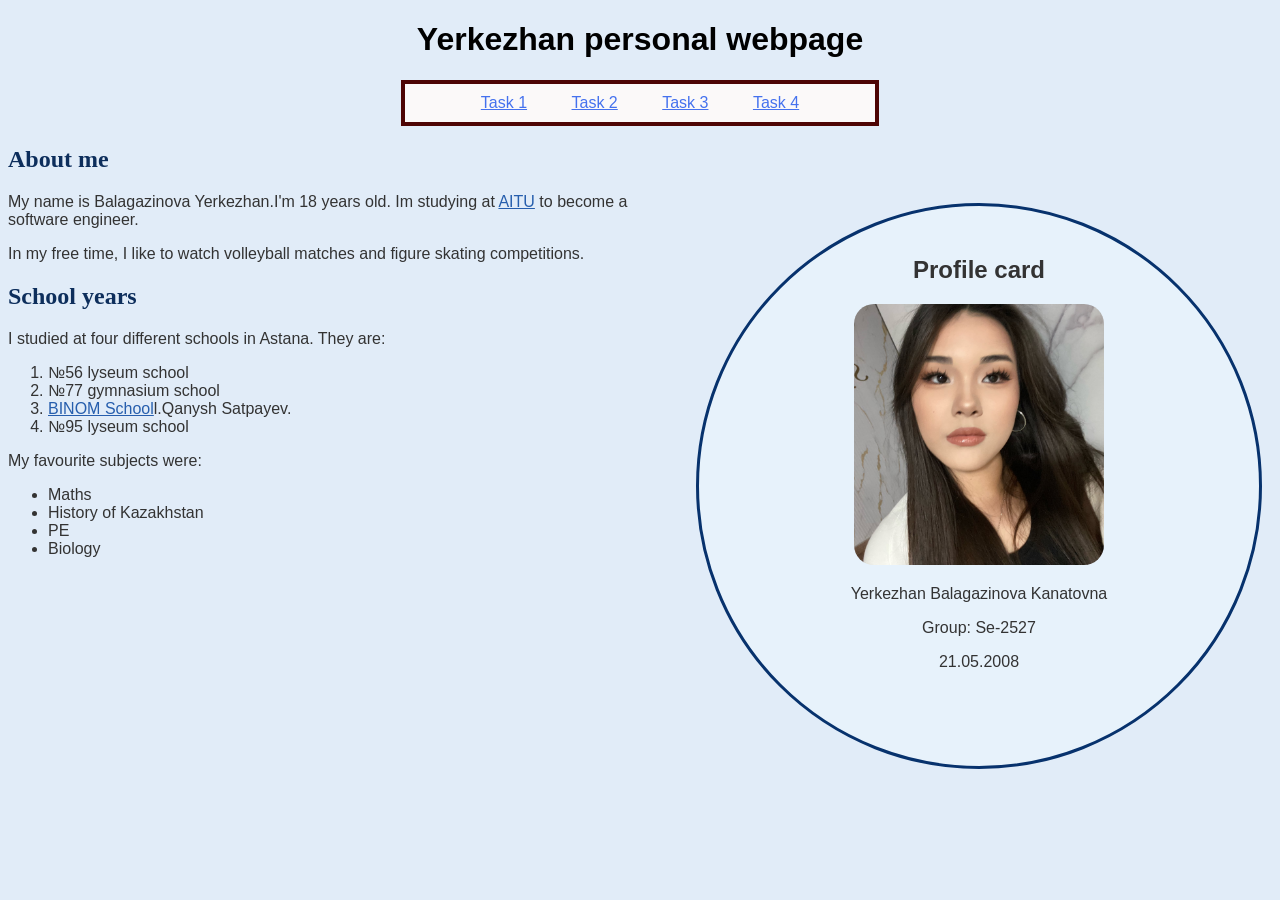
<file: index.html>
<!DOCTYPE html>
<html lang="en">
<head>
    <meta charset="UTF-8">
    <meta name="viewport" content="width=device-width, initial-scale=1.0">
    <title>Yerkezhansite</title>
    <link rel="stylesheet" href="styles.css">
</head>
<body>
    <h1 id="pageTitle">Yerkezhan personal webpage</h1>
    <div class="NavBar">
        <a href="index.html">Task 1</a>
        <a href="task2.html">Task 2</a>
        <a href="task3.html">Task 3</a>
        <a href="task4.html">Task 4</a>
    </div>
    <h2 class="sectionTitle"> About me </h2>
     <div  id="profile-card">
        <h2>Profile card</h2>
        <img src="images/Yerkezhan.jpeg" alt="My photo">
        <p>Yerkezhan Balagazinova Kanatovna</p>
        <p>Group: Se-2527 </p>
        <p>21.05.2008</p>
    </div>
    <p>My name is Balagazinova Yerkezhan.I'm 18 years old. Im studying at <a href="https://astanait.edu.kz/ru/" target="_blank">AITU</a> to become a software engineer.</p>
    <p>In my free time, I like to watch volleyball matches and figure skating competitions.</p>
    <h2 class="sectionTitle">School years</h2>
    <p>I studied at four different schools in Astana. They are:</p>
    <ol>
        <li>№56 lyseum school</li>
        <li>№77 gymnasium school</li>
        <li><a href="https://binom.edu.kz/" target="_blank">BINOM School</a>l.Qanysh Satpayev.</li>
        <li>№95 lyseum school</li>
    </ol>
    <p>My favourite subjects were: </p>
    <ul>
        <li>Maths</li>
        <li>History of Kazakhstan</li>
        <li>PE</li>
        <li>Biology</li>
    </ul>
</body>
</html>
</file>
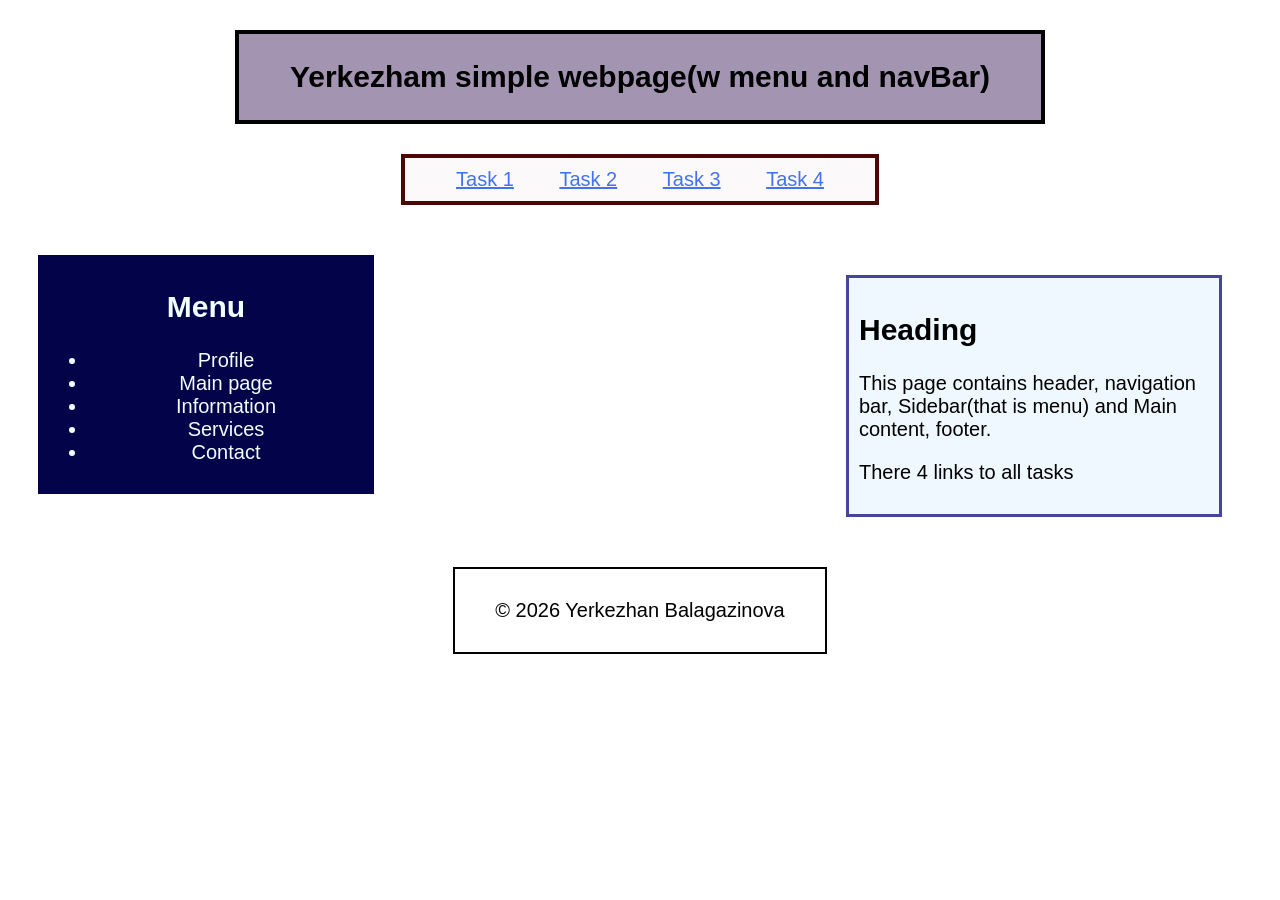
<file: task2.html>
<!DOCTYPE html>
<html lang="en">
<head>
    <meta charset="UTF-8">
    <meta name="viewport" content="width=device-width, initial-scale=1.0">
    <link rel="stylesheet" href="task2.css">
    <title>Simple webpage layout</title>
</head>
<body>
    <div class="header">
        <h2>Yerkezham simple webpage(w menu and navBar)</h2>
    </div>
    <div class="NavBar">
        <a href="index.html">Task 1</a>
        <a href="task2.html">Task 2</a>
        <a href="task3.html">Task 3</a>
        <a href="task4.html">Task 4</a>
    </div>
    <div class="sidebar">
        <h2>Menu</h2>
        <ul>
            <li>Profile</li>
            <li>Main page</li>
            <li>Information</li>
            <li>Services</li>
            <li>Contact</li>
        </ul>
    </div>
    <div class="main-content">
        <h2>Heading</h2>
        <p>This page contains header, navigation bar, Sidebar(that is menu) and Main content, footer.</p>
        <p>There 4 links to all tasks</p>
    </div>
    <div class="footer">
        <p>&copy; 2026 Yerkezhan Balagazinova </p>
    </div>
</body>
</html>
</file>
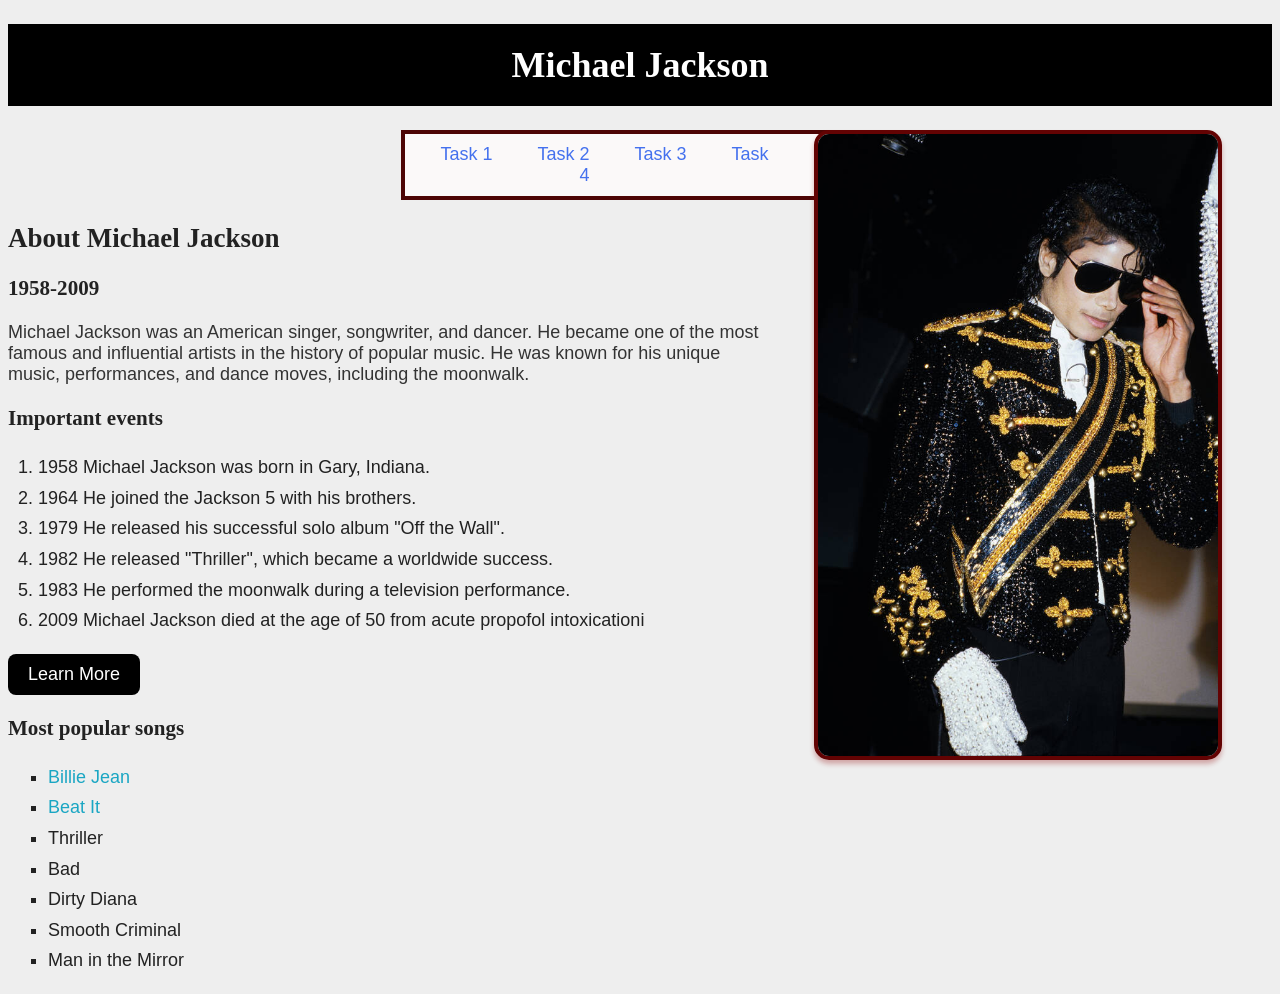
<file: task3.html>
<!DOCTYPE html>
<html lang="en">
<head>
    <meta charset="UTF-8">
    <meta name="viewport" content="width=device-width, initial-scale=1.0">
    <link rel="stylesheet" href="task3.css">
    <title>Famous person</title>
</head>
<body>
    <h1>Michael Jackson</h1> 
    <img src="images/michaeljackson.jpg" alt="photo">
    <div class="NavBar">
        <a href="index.html">Task 1</a>
        <a href="task2.html">Task 2</a>
        <a href="task3.html">Task 3</a>
        <a href="task4.html">Task 4</a>
    </div>
    <h2>About Michael Jackson</h2>
    <h3>1958-2009</h3>
    <p>
    Michael Jackson was an American singer, songwriter, and dancer.  
    He became one of the most famous and influential artists in the history of popular music. 
    He was known for his unique music, performances, and dance moves, including the moonwalk.</p>
    <h3>Important events</h3>
    <ol>
        <li>1958 Michael Jackson was born in Gary, Indiana.</li>
        <li>1964 He joined the Jackson 5 with his brothers.</li>
        <li>1979 He released his successful solo album "Off the Wall".</li>
        <li>1982 He released "Thriller", which became a worldwide success.</li>
        <li>1983 He performed the moonwalk during a television performance.</li>
        <li>2009 Michael Jackson died at the age of 50 from acute propofol intoxicationi</li>
    </ol>
    <a href="https://en.wikipedia.org/wiki/Michael_Jackson" target="_blank" class="lrnmore">Learn More</a>
    <h3>Most popular songs</h3>
    <ul>
        <li>
    <a href="https://www.youtube.com/watch?v=Zi_XLOBDo_Y&list=RDZi_XLOBDo_Y&start_radio=1" target="_blank">Billie Jean</a>
</li>
        <li><a href="https://www.youtube.com/watch?v=oRdxUFDoQe0" target="_blank">Beat It</a></li>
        <li>Thriller</li>
        <li>Bad</li>
        <li>Dirty Diana</li>
        <li>Smooth Criminal</li>
        <li>Man in the Mirror</li>
    </ul>
</body>
</html>
</file>
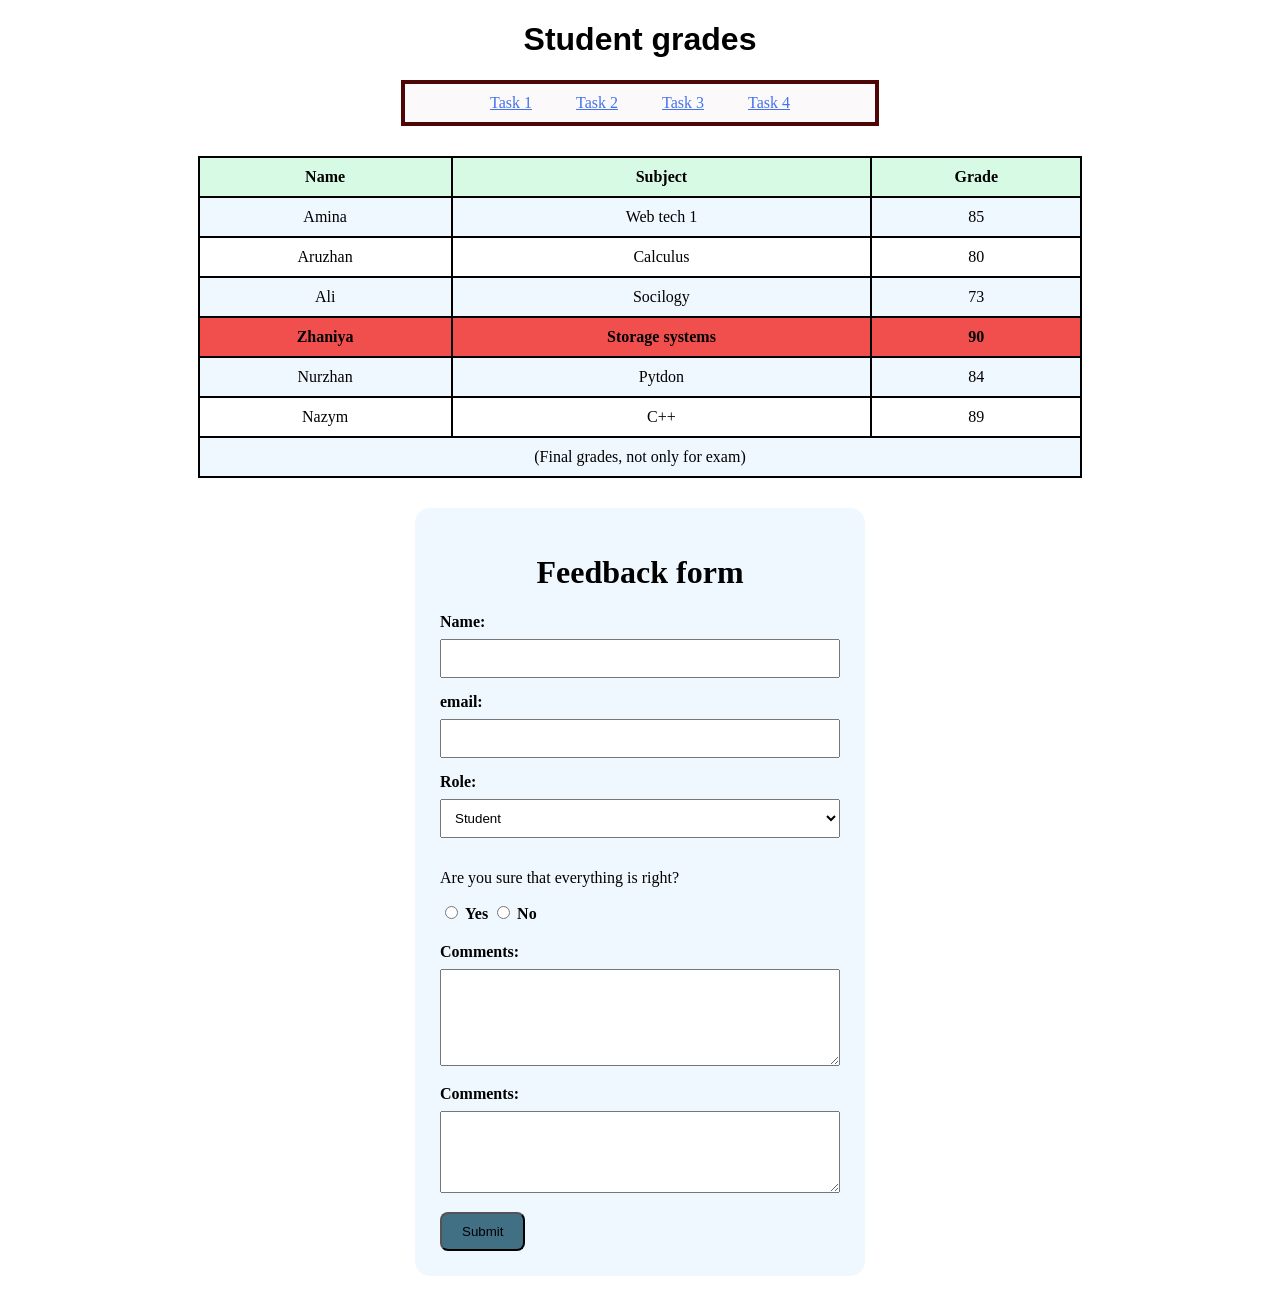
<file: task4.html>
<!DOCTYPE html>
<html lang="en">
<head>
    <meta charset="UTF-8">
    <meta name="viewport" content="widtd=device-widtd, initial-scale=1.0">
    <link rel="stylesheet" href="task4.css">
    <title>Table and Form</title>
</head>
<body>
    <h1 id="header">Student grades</h1>
    <div class="NavBar">
        <a href="index.html">Task 1</a>
        <a href="task2.html">Task 2</a>
        <a href="task3.html">Task 3</a>
        <a href="task4.html">Task 4</a>
    </div>
    <table>
        <tr>
            <th>Name</th>
            <th>Subject</th>
            <th>Grade</th>
        </tr>
        <tr>
            <td>Amina</td>
            <td>Web tech 1</td>
            <td>85</td>
        </tr>
        <tr>
            <td>Aruzhan</td>
            <td>Calculus</td>
            <td>80</td>
        </tr>
        <tr>
            <td>Ali</td>
            <td>Socilogy</td>
            <td>73</td>
        </tr>
        <tr class="highest-grade">
            <td>Zhaniya</td>
            <td>Storage systems</td>
            <td>90</td>
        </tr>
        <tr>
            <td>Nurzhan</td>
            <td>Pytdon</td>
            <td>84</td>
        </tr>
        <tr>
            <td>Nazym</td>
            <td>C++</td>
            <td>89</td>
        </tr>
        <tr>
            <td colspan="3">(Final grades, not only for exam)</td>
        </tr>
    </table>
    <form class="feedback-form">
        <h1 id="form-title">Feedback form</h1>
        <label for="name">Name:</label>
        <input type="text" id="name" name="name">
        <label for="email">email:</label>
        <input type="email" id="email" name="email">
        <label for="role">Role:</label>
        <select id="role" name="role">
            <option value="student">Student</option>
            <option value="teacher">Teacher</option>
            <option value="other">Other</option>
        </select>
        <p>Are you sure that everything is right?</p>

        <div class="radio-group">
            <input type="radio" id="yes" name="confirmation" value="yes">
            <label for="yes">Yes</label>
            <input type="radio" id="no" name="confirmation" value="no">
            <label for="no">No</label>
        </div>
<label for="comments">Comments:</label>
<textarea id="comments" name="comments" rows="5"></textarea>
        <label for="comments">Comments:</label>
        <textarea id="comments" name="comments" rows="4" cols="40"></textarea>
        <input type="submit" value="Submit">
    </form>
</body>
</html>
</file>
<file: styles.css>
#pageTitle {
    font-family: "Arial Black", Arial, sans-serif;
    color: black;
    font-weight:600;
    text-align:center;
}
body {
    background-color: #e1ecf8;
    color: #333333;
    font-family:Verdana, sans-serif;
}
.sectionTitle {
    font-family:Georgia, serif;
    color:#0d2e5c;
}
#profile-card {
    width: 500px;
    height: 500px;
    margin: 10px;
    padding:30px;
    border:3px solid #07326d;
    border-radius: 50%;
    text-align: center;
    background-color: rgb(231, 242, 251);
    float: right;
}
img {
    max-width: 250px;
    border-radius: 20px;
}
a {
    color:#265ead
}
a:hover {
    color:#45056b
}
.NavBar {
    margin: 20px auto;
    background-color: rgb(251, 249, 249);
    padding: 10px;
    width: 450px;
    text-align: center;
    border: 4px solid rgb(77, 5, 5)
}
.NavBar a {
    color: rgb(68, 113, 238);
    margin: 0 20px;
}
.NavBar a:hover {
    color: rgb(99, 5, 85);
}
</file>
<file: task2.css>
body {
    font-family: "Lucida Sans Unicode", sans-serif ;
    font-size: 20px;

}
.header{
    margin: 30px auto;
    width: 800px;
    background-color: rgb(163, 149, 177);
    padding: 1px;
    border: 4px solid black;
    text-align: center;
    
}
.NavBar {
    margin: 20px auto;
    background-color: rgb(251, 249, 249);
    padding: 10px;
    width: 450px;
    text-align: center;
    border: 4px solid rgb(77, 5, 5)
}
.NavBar a {
    color: rgb(68, 113, 238);
    margin: 0 20px;
}
.NavBar a:hover {
    color: rgb(99, 5, 85);
}
.sidebar{
    width:25%;
    padding:10px;
    background-color: rgb(3, 3, 74);
    text-align: center;
    border:0;
    float: left;
    color: azure;
    margin:30px
}
.main-content{
    padding:10px;
    background-color: aliceblue;
    border:3px solid rgb(69, 69, 154);
    float: right;
    width:350px;
    margin:50px;
}
.footer{
    clear: both;
    background-color: white;
    padding: 10px;
    margin: 20px auto;
    border:2px solid black;
    width:350px;
    text-align: center;
}
</file>
<file: task3.css>
body {
    margin: 0 10px  0 px 0 px;
    background-color: #eeeeee;
    color: #222222;
    font-family: Arial, sans-serif;
    font-size: 18px;
}

h1 {
    background-color: black;
    color: white;
    font-family: Georgia, serif;
    text-align: center;
    padding: 20px;
}
.NavBar {
    margin: 20px auto;
    background-color: rgb(251, 249, 249);
    padding: 10px;
    width: 450px;
    text-align: center;
    border: 4px solid rgb(77, 5, 5)
}
.NavBar a {
    color: rgb(68, 113, 238);
    margin: 0 20px;
}
.NavBar a:hover {
    color: rgb(99, 5, 85);
}

img {
    float: right;
    max-width: 400px;
    margin: 0 50px 30px 40px;
    border: 4px solid #630303;
    border-radius: 15px;
    box-shadow: 0 4px 5px rgba(143, 3, 3, 0.3);
}

h2,
h3 {
    font-family: Georgia, serif;
    color: #222222;
}

p {
    font-size: 18px;
    color: #333333;
}

ol {
    padding-left: 30px;
    line-height: 1.7;
}

ul {
    list-style-type: square;
    line-height: 1.7;
}

a {
    color: #1aa6c3;
    text-decoration: none;
}

a:hover {
    color:rgb(79, 3, 3);
    
}

.lrnmore {
    display: inline-block;
    background-color: black;
    color: white;
    padding: 10px 20px;
    border-radius: 8px;
}

.lrnmore:hover {
    background-color: #b89b4f;
    color: white;
}
</file>
<file: task4.css>
table{
    border-collapse: collapse;
    width:70%;
    margin: 30px auto;
}
th,td{
    border:2px solid black;
    padding:10px;
    text-align: center;
}
th{
    background-color: rgb(214, 250, 227);
    color:black;
}
#header {
    text-align: center;
    font-family: 'Segoe UI', Tahoma, Geneva, Verdana, sans-serif;
}
tr:nth-child(even){
    background-color: aliceblue;
}
.highest-grade{
    background-color: rgb(241, 78, 78);
    font-weight: 600;
}
.feedback-form {
    width: 400px;
    margin: 30px auto;
    background-color: aliceblue;
    padding: 25px;
    border-radius: 15px;
}
#form-title {
    text-align: center;
}
label {
    font-weight: bold;
}
input[type="text"],
input[type="email"],
select,
textarea {
    width: 100%;
    padding: 10px;
    margin: 8px 0 15px 0;
    box-sizing: border-box;
}
input[type="submit"] {
    background-color:rgb(65, 111, 131);
    color: rgb(0, 0, 0);
    padding: 10px 20px;
    border-radius: 8px;
}
input[type="submit"]:hover {
    background-color:rgb(34, 82, 123);
}
.radio-group {
    margin-bottom: 20px;
}
.NavBar {
    margin: 20px auto;
    background-color: rgb(251, 249, 249);
    padding: 10px;
    width: 450px;
    text-align: center;
    border: 4px solid rgb(77, 5, 5)
}
.NavBar a {
    color: rgb(68, 113, 238);
    margin: 0 20px;
}
.NavBar a:hover {
    color: rgb(99, 5, 85);
}
</file>
